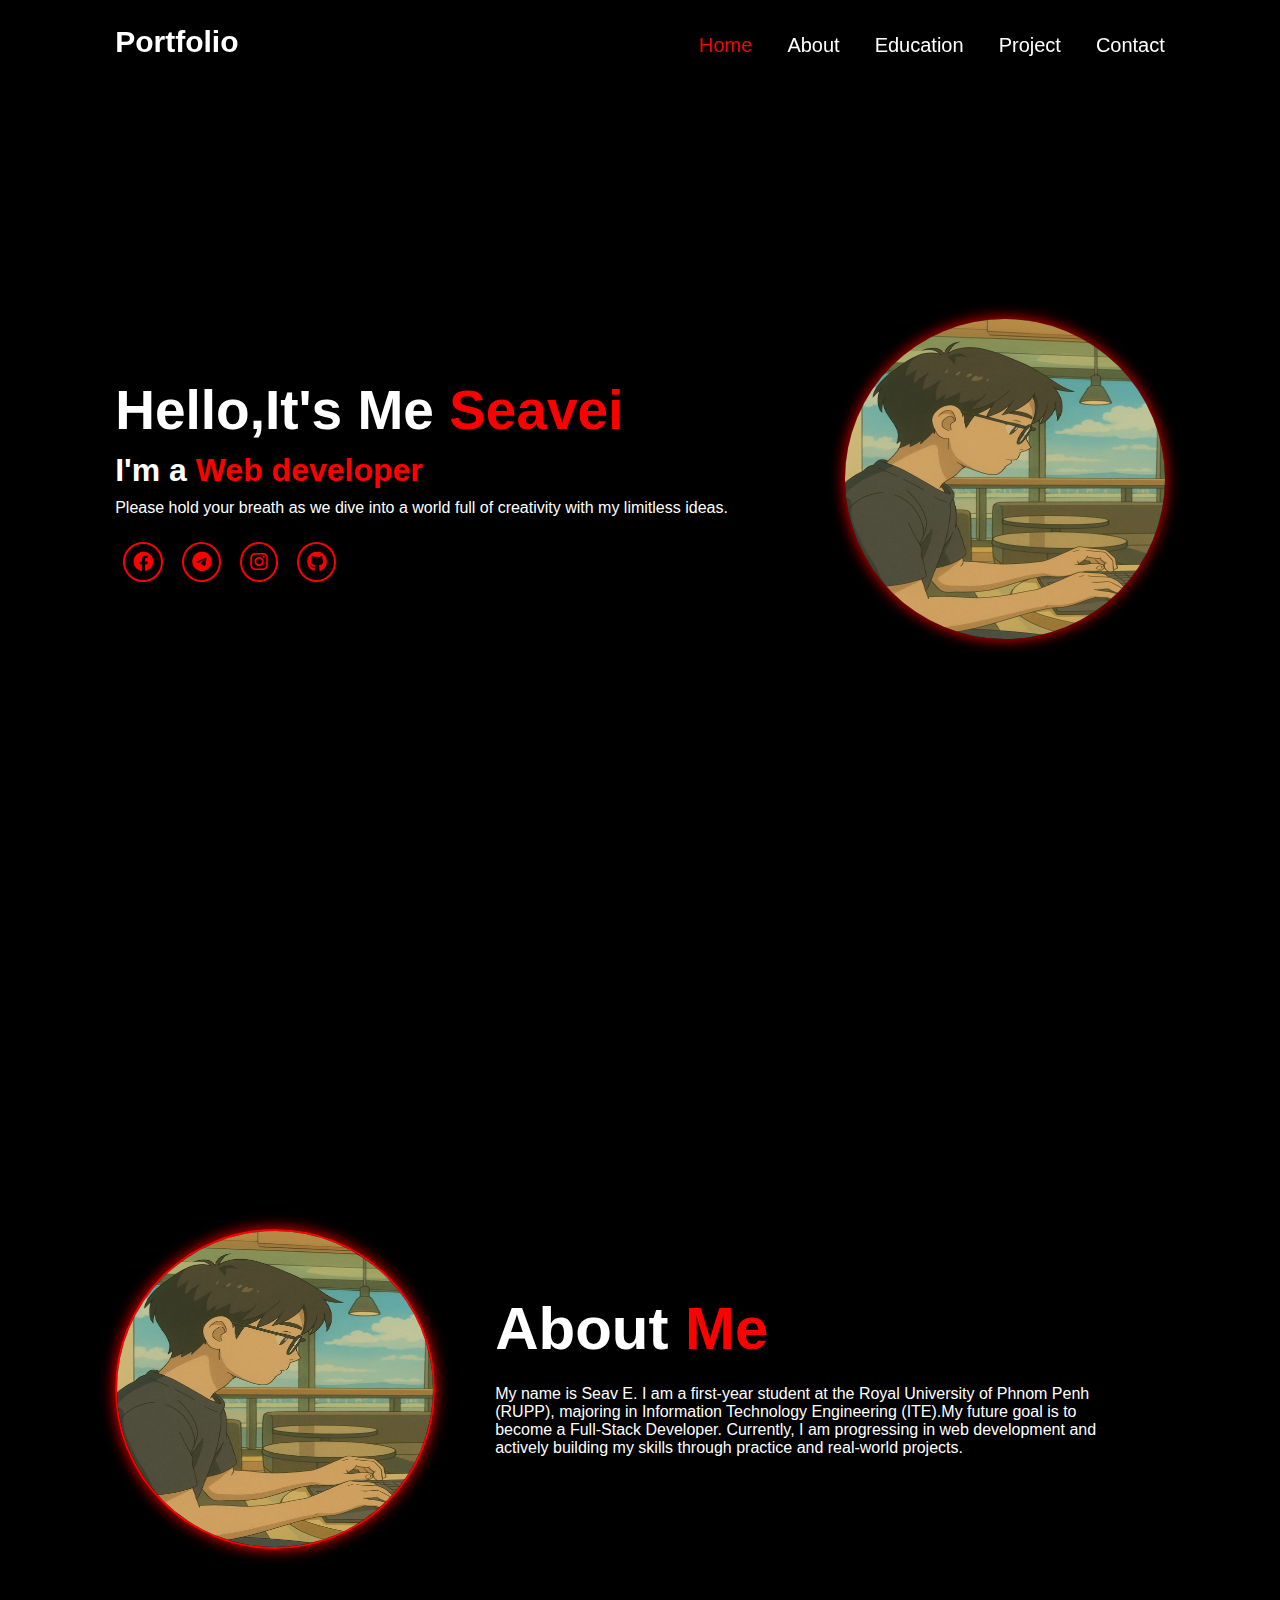
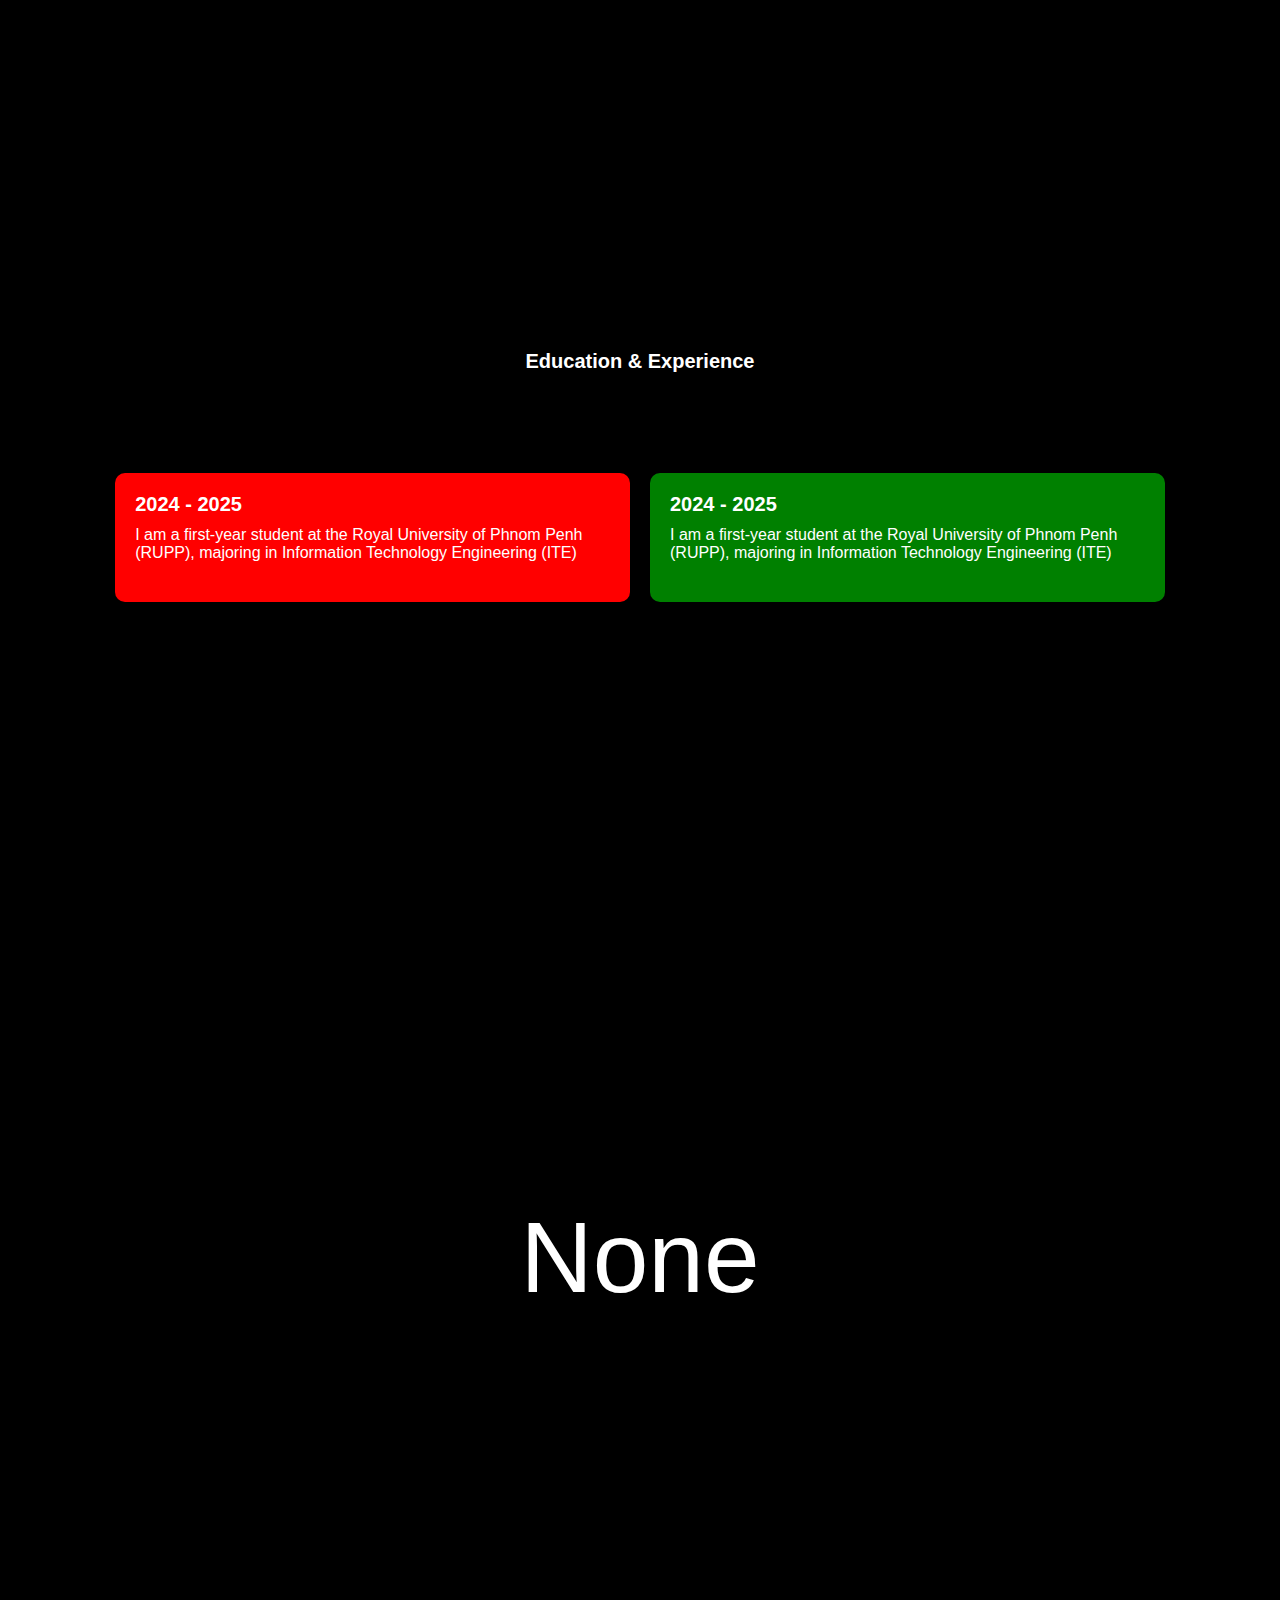
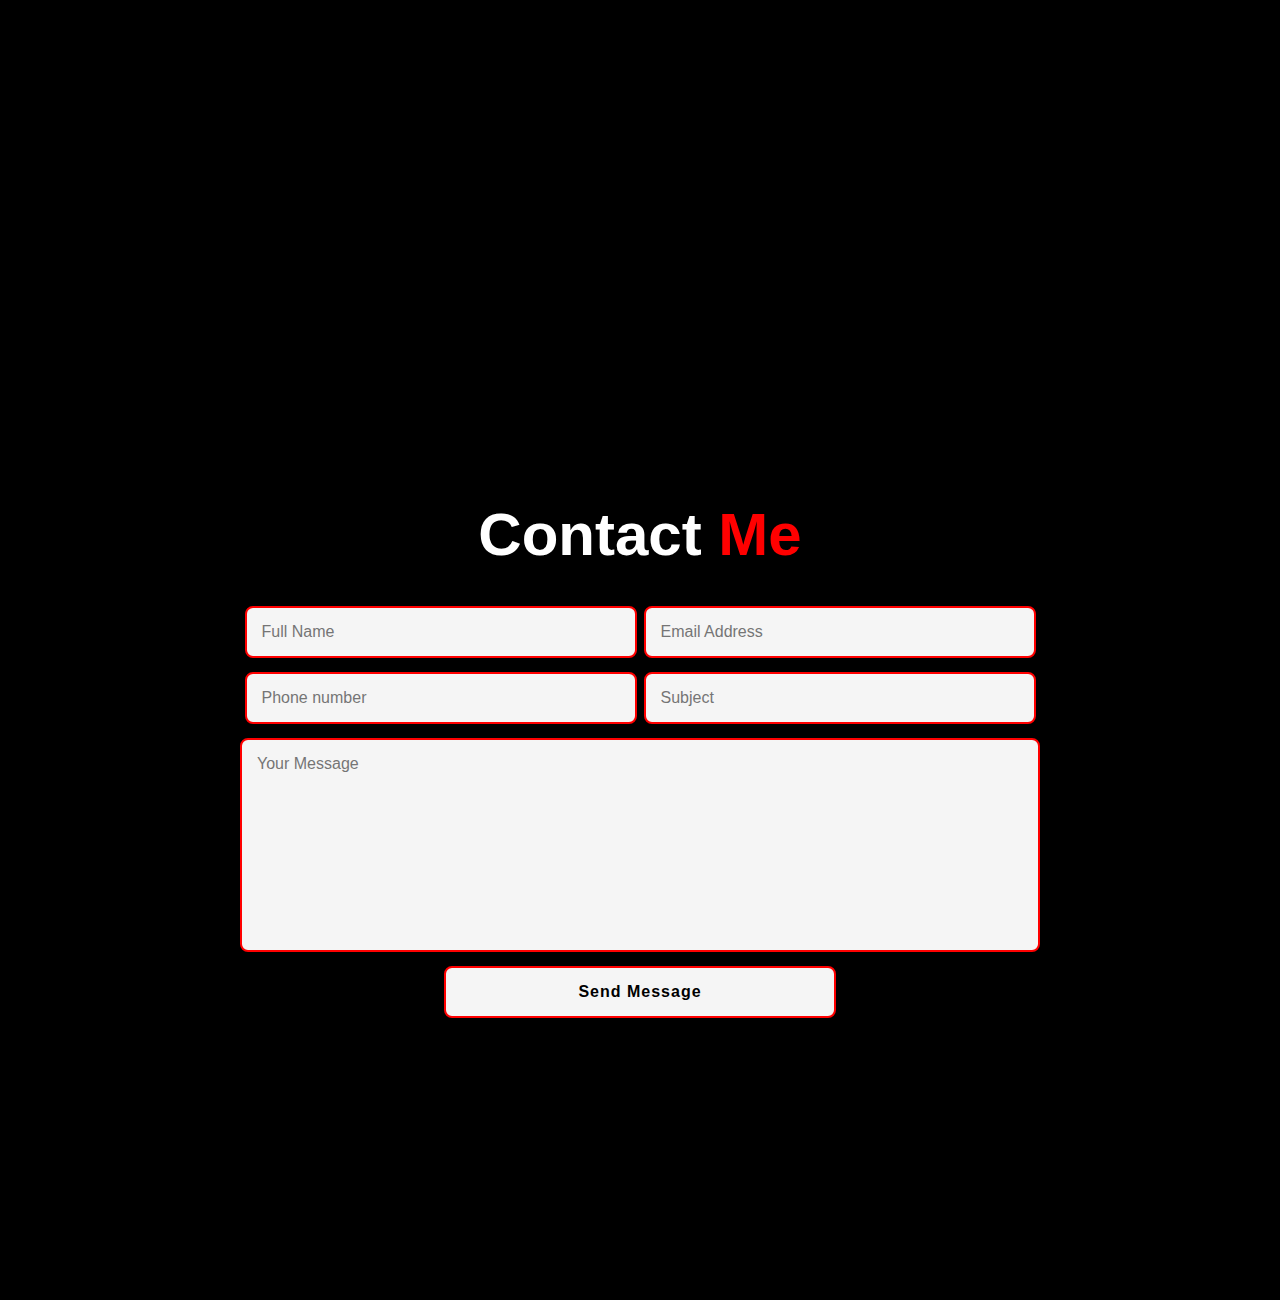
<file: index.html>
<!DOCTYPE html>
<html lang="en">

<head>
    <meta charset="UTF-8">
    <meta name="viewport" content="width=device-width, initial-scale=1.0">
    <title>Seavei - Portfolio</title>
    <link rel="stylesheet" href="style.css">
    <link href="https://cdnjs.cloudflare.com/ajax/libs/font-awesome/6.0.0/css/all.min.css" rel="stylesheet">
</head>

<body>
    <header class="header">
        <nav class="navbar">
            <a href="#" class="logo">Portfolio</a>
            <ul>
                <li class="active"><a href="#home">Home</a></li>
                <li><a href="#about">About</a></li>
                <li><a href="#education">Education</a></li>
                <li><a href="#project">Project</a></li>
                <li><a href="#contact">Contact</a></li>
            </ul>
        </nav>
    </header>
    <section class="home" id="home">
        <div class="home-content">
            <h1>Hello,It's Me <span>Seavei</span></h1>
            <h2 class="typing-text">I'm a <span></span></h2>
            <p>Please hold your breath as we dive into a world full of creativity with my limitless ideas.</p>
            <div class="icons">
                <a href="#" class="icons"><i class="fa-brands fa-facebook"></i></a>
                <a href="#" class="icons"><i class="fa-brands fa-telegram"></i></a>
                <a href="#" class="icons"><i class="fa-brands fa-instagram"></i></a>
                <a href="#" class="icons"><i class="fa-brands fa-github"></i></a>
            </div>
        </div>
        <div class="home-img">
            <div class="img-box">
                <div class="img-item">
                    <img src="pickilozin.jpg" alt="">
                </div>
            </div>
        </div>
    </section>
    <section class="about" id="about">
        <div class="about-img">
            <img src="pickilozin.jpg" alt="About img">
        </div>
        <div class="about-content">
            <h3 class="heading">About<span> Me </span></h3>
            <p> My name is Seav E. I am a first-year student at the Royal University of Phnom Penh (RUPP), majoring in
                Information Technology Engineering (ITE).My future goal is to become a Full-Stack Developer. Currently,
                I am progressing in web development and actively building my skills through practice and real-world
                projects.</p>
        </div>
    </section>
    <section class="education" id="education">
        <div class="education-content">
            <h4>Education & Experience</h4>
        </div>
        <div class="line">
            <div class="content red">
                <h5>2024 - 2025</h5>
                <p>I am a first-year student at the Royal University of Phnom Penh (RUPP), majoring in
                    Information Technology Engineering (ITE)</p>
            </div>
            <div class="content green">
                <h5>2024 - 2025</h5>
                <p>I am a first-year student at the Royal University of Phnom Penh (RUPP), majoring in Information
                    Technology Engineering (ITE)</p>
            </div>

        </div>
    </section>
    <section class="Project" id="project">
        <div class="project-content">
            <h7>None</h7>
        </div>
    </section>
    <section class="contact" id="contact">
        <h3 class="heading">Contact<span> Me </span></h3>
        <form action="#">
            <div class="input-box">
                <input type="text" placeholder="Full Name">
                <input type="emil" name="Email" placeholder="Email Address">
            </div>
            <div class="input-box">
                <input type="number" placeholder="Phone number">
                <input type="text" placeholder="Subject">
                <textarea name="message" id="" cols="30" rows="10" placeholder="Your Message"></textarea>
                <input class="btn" type="submit" value="Send Message">
            </div>
        </form>
    </section>
</body>

</html>
</file>
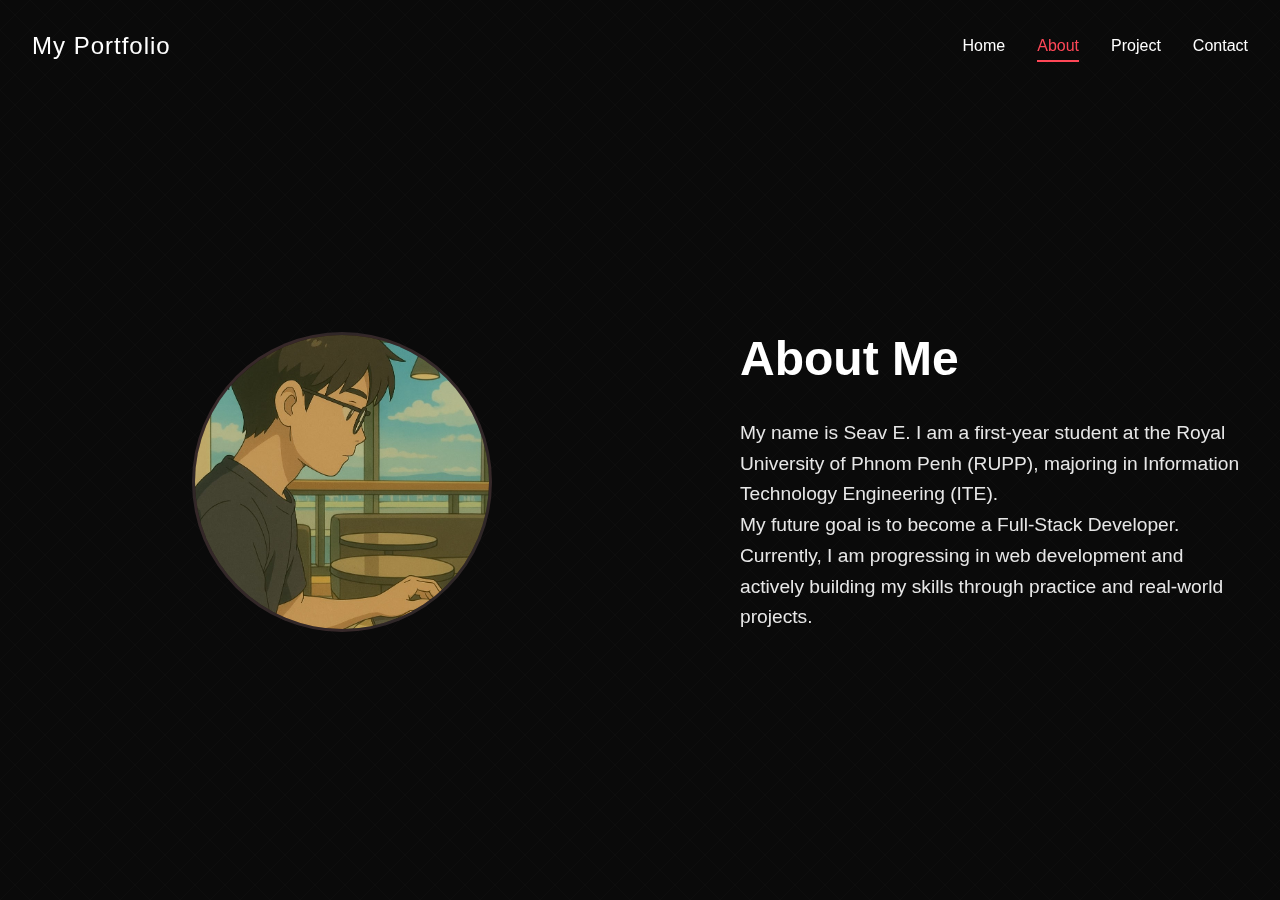
<file: about.html>
<!DOCTYPE html>
<html lang="en">

<head>
    <meta charset="UTF-8">
    <meta name="viewport" content="width=device-width, initial-scale=1.0">
    <title>Seavei - Portfolio</title>
    <link rel="stylesheet" href="about.css">
    <link href="https://cdnjs.cloudflare.com/ajax/libs/font-awesome/6.0.0/css/all.min.css" rel="stylesheet">
</head>

<body>
    <div class="container">
        <!-- Background Pattern -->
        <div class="bg-pattern"></div>

        <!-- Header -->
        <header class="header">
            <div class="logo">
                <h2>My Portfolio</h2>
            </div>
            <nav class="nav">
                <ul>
                    <li><a href="index.html" class="nav-link">Home</a></li>
                    <li><a href="about.html" class="nav-link active">About</a></li>
                    <li><a href="#" class="nav-link">Project</a></li>
                    <li><a href="#" class="nav-link">Contact</a></li>
                </ul>
            </nav>
        </header>

        <!-- Main Content - About Me Section Centered -->
        <main class="main-content about-section">
            <div class="about-image">
                <div class="profile-image-circle">
                    <img src="pickilozin.jpg" alt="Seavei Profile" />
                </div>
            </div>

            <div class="about-content">
                <h1 class="about-title">About Me</h1>
                <p class="about-text">
                    My name is Seav E. I am a first-year student at the Royal University of Phnom Penh (RUPP), majoring
                    in Information Technology Engineering (ITE).
                    <br>
                    My future goal is to become a Full-Stack Developer. Currently, I am progressing in web development
                    and actively building my skills through practice and real-world projects.
                </p>
            </div>
        </main>
    </div>
</body>

</html>
</file>
<file: style.css>
* {
    margin: 0;
    padding: 0;
    box-sizing: border-box;
    border: none;
    outline: none;
    scroll-behavior: smooth;
    font-family: -apple-system, sans-serif;
}

body {
    background-color: black;
}

html {
    font-size: 62.5%;
    overflow-x: hidden;
}

section {
    min-height: 100vh;
    padding: 10rem 9% 2rem;
}

a {
    color: white;
    text-decoration: none;
}

.navbar {
    position: fixed;
    left: 0;
    top: 0;
    width: 100%;
    padding: 25px 9%;
    display: flex;
    justify-content: space-between;
    align-items: center;
    z-index: 100;
}

.logo {
    font-size: 3rem;
    color: white;
    font-weight: 700;
    cursor: pointer;
    transition: 0.3s ease;
}

.logo:hover {
    transform: scale(1.05);
    color: red;
}

.navbar {
    font-size: 30px;
    font-weight: 700;
}



.navbar ul {
    display: flex;
}

.navbar ul li {
    list-style: none;
    margin-left: 35px;
}

.navbar ul li a {
    font-size: 20px;
    font-weight: 500;
    transition: 0.5s;
}

.navbar ul li:hover a,
.navbar ul li.active a {
    color: red;
}

.home {
    display: flex;
    justify-content: space-between;
    align-items: center;
    height: 100vh;
    padding: 60px 9% 0;
    color: white;
}

.home-content h1 {
    font-size: 55px;
}

.home-content h2 {
    font-size: 32px;
    margin-top: 10px;
}

.home-content p {
    font-size: 16px;
    margin: 10px 0 25px;
}

.home-content .icons a {
    display: inline-flex;
    padding: 8px;
    border: 2px solid red;
    border-radius: 50%;
    font-size: 20px;
    color: red;
    margin: 0 8px;
    transition: 0.5s;
}

.home-content .icons a:hover {
    background: red;
    color: black;
    box-shadow: 0 0 10px red;
}

.home-img {
    display: flex;
    justify-content: center;
    align-items: center;
}

.home-img img {
    width: 25vw;
    height: 25vw;
    border-radius: 50%;
    box-shadow: 0 0 15px red;
    cursor: pointer;
    animation: floatimage 4s ease-in-out infinite;
    transition: 0.4s ease;
}

.home-img img:hover {
    box-shadow: 0 0 5px red,
        0 0 15px red,
        0 0 25px red;
}

@keyframes floatimage {
    0% {
        transform: translateY(0);
    }

    50% {
        transform: translateY(-2.4rem);
    }

    100% {
        transform: translateY();
    }
}

span {
    color: red;
}

.typing-text span {
    position: relative;
}

.typing-text span::before {
    content: "Web developer";
    color: red;
    animation: words 20s infinite;
}

.typing-text span::after {
    content: "";
    background-color: black;
    position: absolute;
    width: clax(100% + 8px);
    height: 100%;
    border-left: 3px solid black;
    right: -8;
    animation: cursor 0.8s infinite;
}

@keyframes cursor {
    to {
        border-left: 3px solid red;
    }
}

@keyframes word {

    0%,
    100% {
        content: "Web Developer";
    }
}

/* About section */

.about {
    display: flex;
    align-items: center;
    justify-content: center;
    gap: 2rem;
    background: black;
}

.about-img img {
    width: 25vw;
    height: 25vw;
    border: 2px solid red;
    border-radius: 50%;
    box-shadow: 0 0 15px red;
    cursor: pointer;
    transition: 0.4s ease;
}

.about-img img:hover {
    box-shadow: 0 0 5px red,
        0 0 15px red,
        0 0 25px red;
}

.heading {
    color: white;
    font-size: 6rem;
    text-align: center;
}

.about-content {
    color: white;
    padding: 0 4rem;
}

.about-content h3 {
    text-align: left;
    line-height: 1.2;
}

.about-content p {
    font-size: 1.6rem;
    margin: 2rem 0 3rem;
}

.education {
    color: white;
}

.education-content {
    position: relative;
    max-width: 900px;
    margin: 0 auto;
    padding: 50px 0;
}

.education-content h4 {
    text-align: center;
    margin-bottom: 50px;
    font-size: 2rem;
}

.line {
    display: flex;
    justify-content: center;
    gap: 20px;
}

.content h5 {
    font-size: 2rem;
}

.content p {
    font-size: 1.6rem;
    margin: 1rem 0 2rem;
}

.content {
    width: 600px;
    padding: 20px;
    border-radius: 10px;
    color: white;
    text-align: left;
    transition: 0.3s ease;
}

.content:hover {
    transform: scale(1.05);
}

.red {
    background-color: red;
}

.green {
    background-color: green;
}

.project-content {
    display: flex;
    color: white;
    font-size: 10rem;
    justify-content: center;
    align-items: center;
}

.contact {
    background: black;
}

.contact h3 {
    margin-bottom: 3rem;
}

.contact form {
    max-width: 80rem;
    margin: 1rem auto;
    text-align: center;
    margin-bottom: 3rem;
}

.contact form .input-box {
    display: flex;
    justify-content: center;
    flex-wrap: wrap;
}

.contact form .input-box input,
.contact form textarea {
    width: 100%;
    padding: 1.5rem;
    font-size: 1.6rem;
    color: black;
    background: whitesmoke;
    border-radius: 0.8rem;
    border: 0.20rem solid red;
    margin: 0.7rem 0;
    resize: none;
}

.contact form .input-box input {
    width: 49%;
    margin: 0.7rem 0.35rem;
}

.btn {
    display: inline-block;
    padding: 1rem 2.8rem;
    background: white;
    border-radius: 4rem;
    box-shadow: none;
    font-size: 1.6rem;
    color: red;
    letter-spacing: 0.1rem;
    font-weight: 600;
    transition: 0.3s ease;
}

.btn:hover {
    box-shadow: 0 0 1.6rem red;
}

.contact form .btn {
    margin-top: 2rem;
}
</file>
<file: about.css>
* {
  margin: 0;
  padding: 0;
  box-sizing: border-box;
}

body {
  font-family: "Arial", sans-serif;
  background: #0a0a0a;
  color: #ffffff;
  overflow-x: hidden;
}

.container {
  min-height: 100vh;
  position: relative;
  padding: 0 2rem;
}

/* Background Pattern */
.bg-pattern {
  position: fixed;
  top: 0;
  left: 0;
  width: 100%;
  height: 100%;
  background: linear-gradient(45deg, transparent 49%, rgba(255, 255, 255, 0.02) 50%, transparent 51%),
    linear-gradient(-45deg, transparent 49%, rgba(255, 255, 255, 0.02) 50%, transparent 51%);
  background-size: 30px 30px;
  z-index: -1;
  animation: patternMove 20s linear infinite;
}

@keyframes patternMove {
  0% {
    transform: translate(0, 0);
  }
  100% {
    transform: translate(30px, 30px);
  }
}

/* Header */
.header {
  display: flex;
  justify-content: space-between;
  align-items: center;
  padding: 2rem 0;
  animation: slideDown 1s ease-out;
}

@keyframes slideDown {
  from {
    opacity: 0;
    transform: translateY(-50px);
  }
  to {
    opacity: 1;
    transform: translateY(0);
  }
}

.logo h2 {
  font-size: 1.5rem;
  font-weight: 300;
  letter-spacing: 1px;
}

.nav ul {
  display: flex;
  list-style: none;
  gap: 2rem;
}

.nav-link {
  color: #ffffff;
  text-decoration: none;
  font-size: 1rem;
  position: relative;
  transition: all 0.3s ease;
  padding: 0.5rem 0;
}

.nav-link:hover,
.nav-link.active {
  color: #ff4757;
}

.nav-link::after {
  content: "";
  position: absolute;
  bottom: 0;
  left: 0;
  width: 0;
  height: 2px;
  background: #ff4757;
  transition: width 0.3s ease;
}

.nav-link:hover::after,
.nav-link.active::after {
  width: 100%;
}

/* Main Content - Perfectly Centered */
.main-content {
  display: flex;
  align-items: center;
  justify-content: center;
  min-height: calc(100vh - 120px);
  padding: 2rem 0;
  gap: 6rem;
  max-width: 1200px;
  margin: 0 auto;
}

.content-left {
  flex: 1;
  max-width: 500px;
  animation: slideInLeft 1s ease-out 0.3s both;
}

.content-right {
  flex: 1;
  display: flex;
  justify-content: center;
  align-items: center;
  animation: slideInRight 1s ease-out 0.5s both;
}

.profile-image {
  position: relative;
  width: 350px;
  height: 450px;
  border-radius: 20px;
  overflow: hidden;
  background: linear-gradient(135deg, rgba(255, 71, 87, 0.1), rgba(255, 107, 122, 0.05));
  backdrop-filter: blur(10px);
  border: 1px solid rgba(255, 255, 255, 0.1);
  transition: all 0.3s ease;
}

.profile-image img {
  width: 100%;
  height: 100%;
  object-fit: cover;
  object-position: center;
  filter: contrast(1.1) brightness(0.9);
  transition: all 0.3s ease;
}

.greeting {
  font-size: 1.2rem;
  margin-bottom: 1rem;
  opacity: 0.8;
  animation: fadeInUp 1s ease-out 0.6s both;
}

.name {
  font-size: 4rem;
  font-weight: bold;
  color: #ff4757;
  margin-bottom: 1rem;
  background: linear-gradient(45deg, #ff4757, #ff6b7a);
  -webkit-background-clip: text;
  -webkit-text-fill-color: transparent;
  background-clip: text;
  animation: fadeInUp 1s ease-out 0.8s both;
}

.role {
  font-size: 1.5rem;
  margin-bottom: 2rem;
  animation: fadeInUp 1s ease-out 1s both;
}

.highlight {
  color: #ff4757;
  font-weight: bold;
}

.description {
  font-size: 1rem;
  line-height: 1.6;
  opacity: 0.8;
  margin-bottom: 3rem;
  animation: fadeInUp 1s ease-out 1.2s both;
}

@keyframes fadeInUp {
  from {
    opacity: 0;
    transform: translateY(30px);
  }
  to {
    opacity: 1;
    transform: translateY(0);
  }
}

/* Social Links */
.social-links {
  display: flex;
  gap: 1.5rem;
  animation: fadeInUp 1s ease-out 1.4s both;
}

.social-link {
  display: flex;
  align-items: center;
  justify-content: center;
  width: 50px;
  height: 50px;
  border: 2px solid rgba(255, 255, 255, 0.2);
  border-radius: 50%;
  color: #ffffff;
  text-decoration: none;
  transition: all 0.3s ease;
  position: relative;
  overflow: hidden;
}

.social-link::before {
  content: "";
  position: absolute;
  top: 0;
  left: -100%;
  width: 100%;
  height: 100%;
  background: linear-gradient(45deg, #ff4757, #ff6b7a);
  transition: left 0.3s ease;
  z-index: -1;
}

.social-link:hover::before {
  left: 0;
}

.social-link:hover {
  border-color: #ff4757;
  transform: translateY(-5px);
  box-shadow: 0 10px 20px rgba(255, 71, 87, 0.3);
}

/* Additional Animations */
.social-link {
  animation: bounceIn 0.6s ease-out calc(1.6s + var(--delay, 0s)) both;
}

.social-link:nth-child(1) {
  --delay: 0s;
}
.social-link:nth-child(2) {
  --delay: 0.1s;
}
.social-link:nth-child(3) {
  --delay: 0.2s;
}
.social-link:nth-child(4) {
  --delay: 0.3s;
}

@keyframes bounceIn {
  0% {
    opacity: 0;
    transform: scale(0.3) translateY(50px);
  }
  50% {
    opacity: 1;
    transform: scale(1.05) translateY(-10px);
  }
  70% {
    transform: scale(0.9) translateY(0);
  }
  100% {
    opacity: 1;
    transform: scale(1) translateY(0);
  }
}

/* Typing Animation for Role */
.role {
  position: relative;
}

.role::after {
  content: "|";
  animation: blink 1s infinite;
  margin-left: 2px;
}

@keyframes blink {
  0%,
  50% {
    opacity: 1;
  }
  51%,
  100% {
    opacity: 0;
  }
}

/* Update responsive design for centered layout */
@media (max-width: 768px) {
  .main-content {
    flex-direction: column;
    gap: 3rem;
    text-align: center;
    justify-content: center;
    align-items: center;
  }

  .content-left {
    max-width: 100%;
  }

  .profile-image {
    width: 280px;
    height: 350px;
  }

  .nav ul {
    gap: 1rem;
  }

  .nav-link {
    font-size: 0.9rem;
  }
}

@media (max-width: 480px) {
  .main-content {
    gap: 2rem;
    padding: 1rem 0;
  }

  .header {
    flex-direction: column;
    gap: 1rem;
  }

  .name {
    font-size: 2.5rem;
  }

  .profile-image {
    width: 250px;
    height: 320px;
  }
}

/* About Me Section - Perfectly Centered */
.about-section {
  display: flex;
  align-items: center;
  justify-content: center;
  min-height: calc(100vh - 120px);
  padding: 2rem 0;
  gap: 6rem;
  max-width: 1200px;
  margin: 0 auto;
}

.about-image {
  flex: 1;
  display: flex;
  justify-content: center;
  align-items: center;
  animation: slideInLeft 1s ease-out 0.3s both;
}

.profile-image-circle {
  position: relative;
  width: 300px;
  height: 300px;
  border-radius: 50%;
  overflow: hidden;
  background: linear-gradient(135deg, rgba(255, 71, 87, 0.1), rgba(255, 107, 122, 0.05));
  backdrop-filter: blur(10px);
  border: 3px solid rgba(255, 255, 255, 0.1);
  transition: all 0.3s ease;
}

.profile-image-circle::before {
  content: "";
  position: absolute;
  top: -3px;
  left: -3px;
  right: -3px;
  bottom: -3px;
  background: linear-gradient(45deg, #ff4757, #ff6b7a, #ff4757);
  border-radius: 50%;
  z-index: -1;
  opacity: 0;
  transition: opacity 0.3s ease;
}

.profile-image-circle:hover::before {
  opacity: 1;
}

.profile-image-circle:hover {
  transform: translateY(-10px);
  box-shadow: 0 20px 40px rgba(255, 71, 87, 0.2);
}

.profile-image-circle img {
  width: 100%;
  height: 100%;
  object-fit: cover;
  object-position: center;
  filter: contrast(1.1) brightness(0.9);
  transition: all 0.3s ease;
}

.profile-image-circle:hover img {
  filter: contrast(1.2) brightness(1);
  transform: scale(1.05);
}

.about-content {
  flex: 1;
  max-width: 500px;
  animation: slideInRight 1s ease-out 0.5s both;
}

.about-title {
  font-size: 3rem;
  font-weight: bold;
  color: #ffffff;
  margin-bottom: 2rem;
  animation: fadeInUp 1s ease-out 0.8s both;
}

.about-text {
  font-size: 1.2rem;
  line-height: 1.6;
  opacity: 0.9;
  color: #ffffff;
  animation: fadeInUp 1s ease-out 1.2s both;
}

@keyframes slideInLeft {
  from {
    opacity: 0;
    transform: translateX(-100px);
  }
  to {
    opacity: 1;
    transform: translateX(0);
  }
}

@keyframes slideInRight {
  from {
    opacity: 0;
    transform: translateX(100px);
  }
  to {
    opacity: 1;
    transform: translateX(0);
  }
}

/* Update responsive design for about section */
@media (max-width: 768px) {
  .about-section {
    flex-direction: column;
    gap: 3rem;
    text-align: center;
    justify-content: center;
    align-items: center;
  }

  .profile-image-circle {
    width: 250px;
    height: 250px;
  }

  .about-title {
    font-size: 2.5rem;
  }

  .about-text {
    font-size: 1.1rem;
  }
}

@media (max-width: 480px) {
  .about-section {
    gap: 2rem;
    padding: 1rem 0;
  }

  .profile-image-circle {
    width: 200px;
    height: 200px;
  }

  .about-title {
    font-size: 2rem;
    margin-bottom: 1.5rem;
  }

  .about-text {
    font-size: 1rem;
  }
}
</file>
